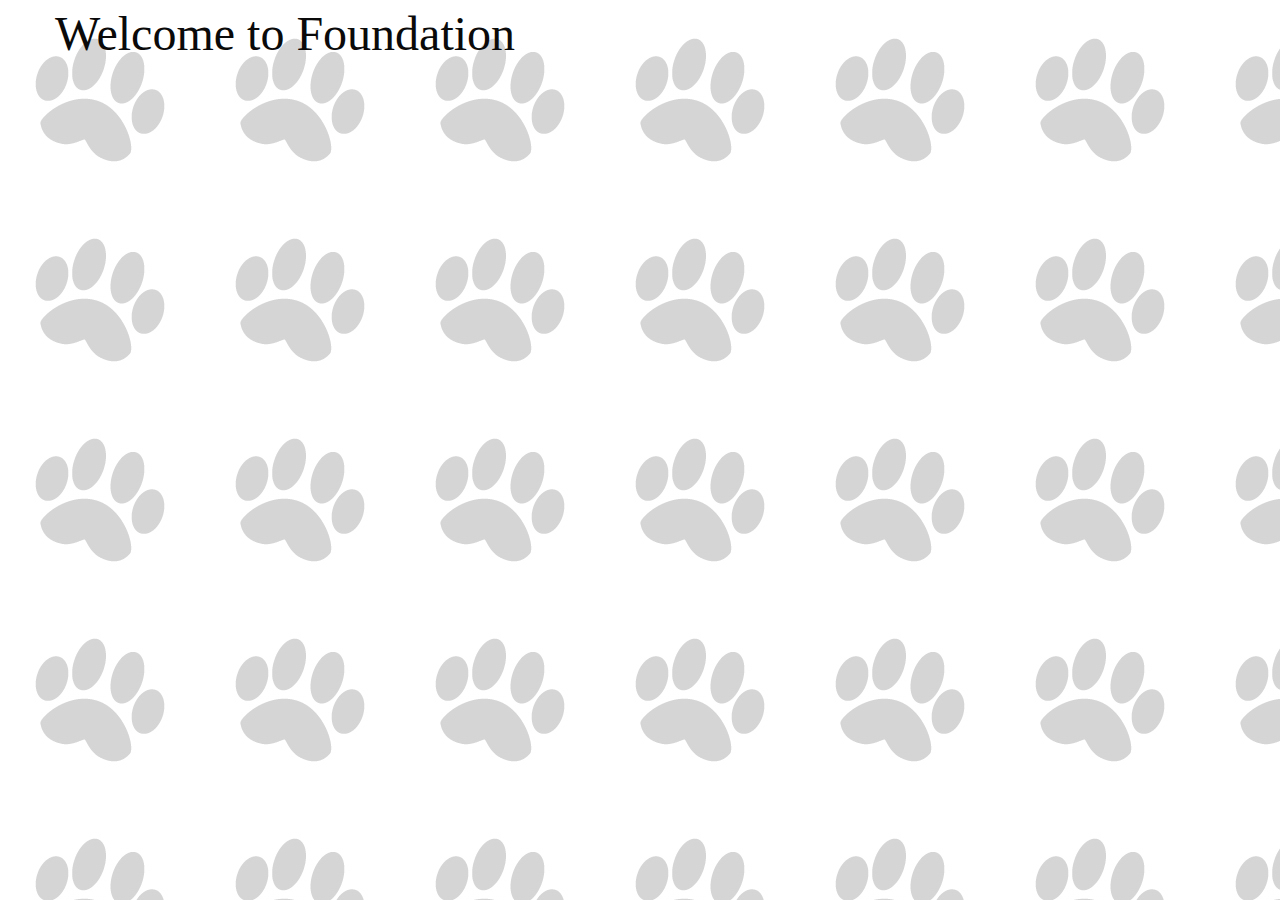
<file: basic_template.html>
<!doctype html>
<html class="no-js" lang="en" dir="ltr">
  <head>
    <meta charset="utf-8">
    <meta http-equiv="x-ua-compatible" content="ie=edge">
    <meta name="viewport" content="width=device-width, initial-scale=1.0">
    <title>Foundation for Sites</title>
    <link rel="stylesheet" href="css/foundation.css">
    <link rel="stylesheet" href="css/app.css">
  </head>
  <body>
    <div class="grid-container">
      <div class="grid-x grid-padding-x">
        <div class="large-12 cell">
          <h1>Welcome to Foundation</h1>
        </div>
      </div>
    </div>

    <script src="js/vendor/jquery.js"></script>
    <script src="js/vendor/what-input.js"></script>
    <script src="js/vendor/foundation.js"></script>
    <script src="js/app.js"></script>
  </body>
</html>
</file>
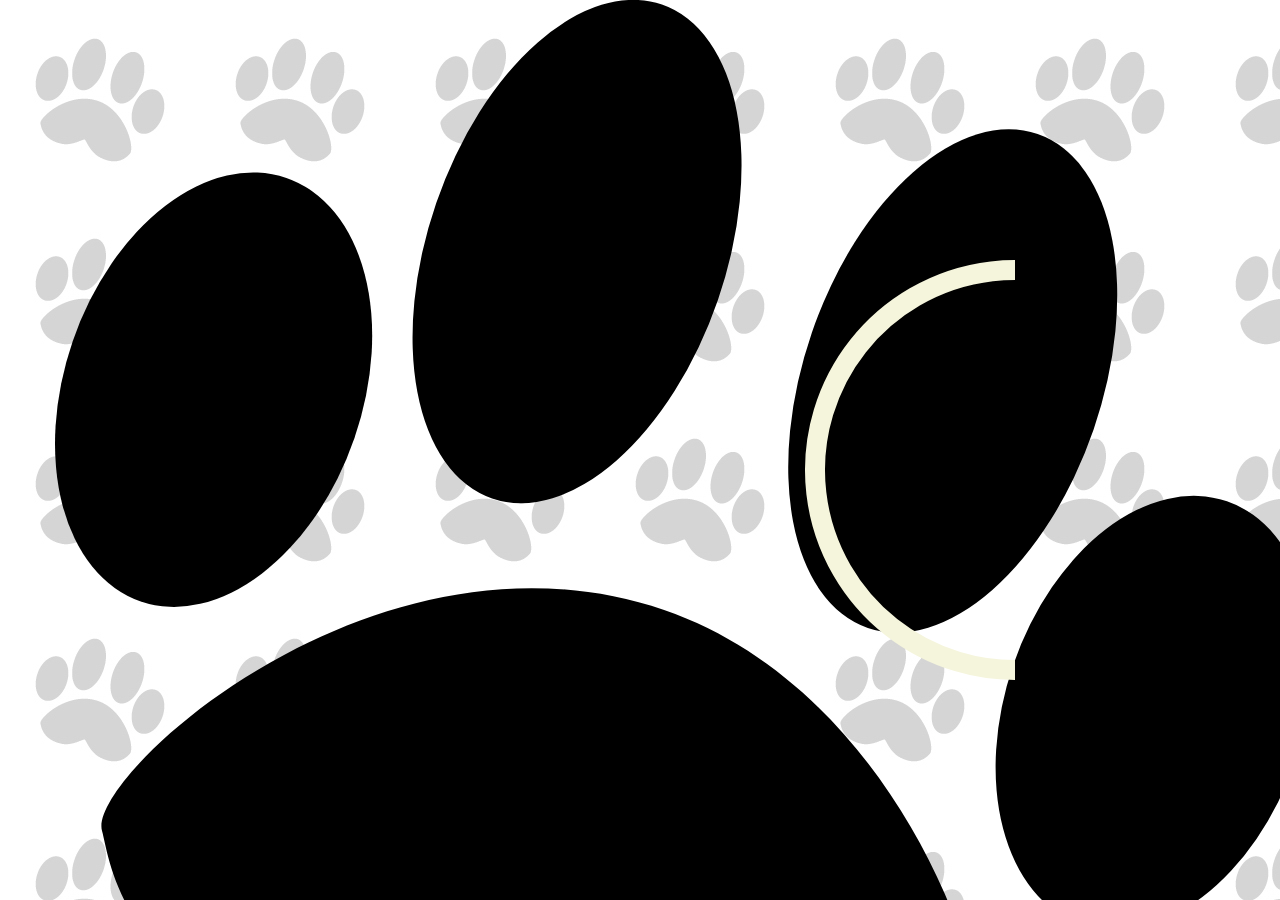
<file: splash.html>
<!doctype html>
<html class="no-js" lang="en" dir="ltr">
<head>
  <meta charset="utf-8">
  <meta http-equiv="x-ua-compatible" content="ie=edge">
  <meta name="viewport" content="width=device-width, initial-scale=1.0">
  <title>Peter Chang Webdesign Service Portfolio</title>
  <link rel="stylesheet" href="css/foundation.css">
  <link rel="stylesheet" href="css/app.css">

  <!-- <meta http-equiv="refresh" content="5"> -->
</head>
  <body id="contactpage"><a href="index.html">
    <div class="grid-container">
      <div class="grid-x grid-padding-x">
        <!--start of main navigation-->

        <!-- end of main navigation -->
        <div class="large-12 cell">
            <!-- <div class="bigPaw">
              <img src="images/paw_icon_big.svg"></a>
            </div> -->
            <!-- class="bigPaw" -->
            <div class="bigPaw">
              <canvas id="circle_canvas" width="640" height="1136">
                <div class="#">

                </div>
              </canvas>
              <p id="angle"></p>
            </div>

            <!-- getTime (works) -->
            <!-- <p id="mseconds1"></p> -->
        </div>
      </div>
    </div>

    <script src="js/vendor/jquery.js"></script>
    <script src="js/vendor/what-input.js"></script>
    <script src="js/vendor/foundation.js"></script>
    <script src="js/app.js"></script>
  </a>
  </body>
</html>
</file>
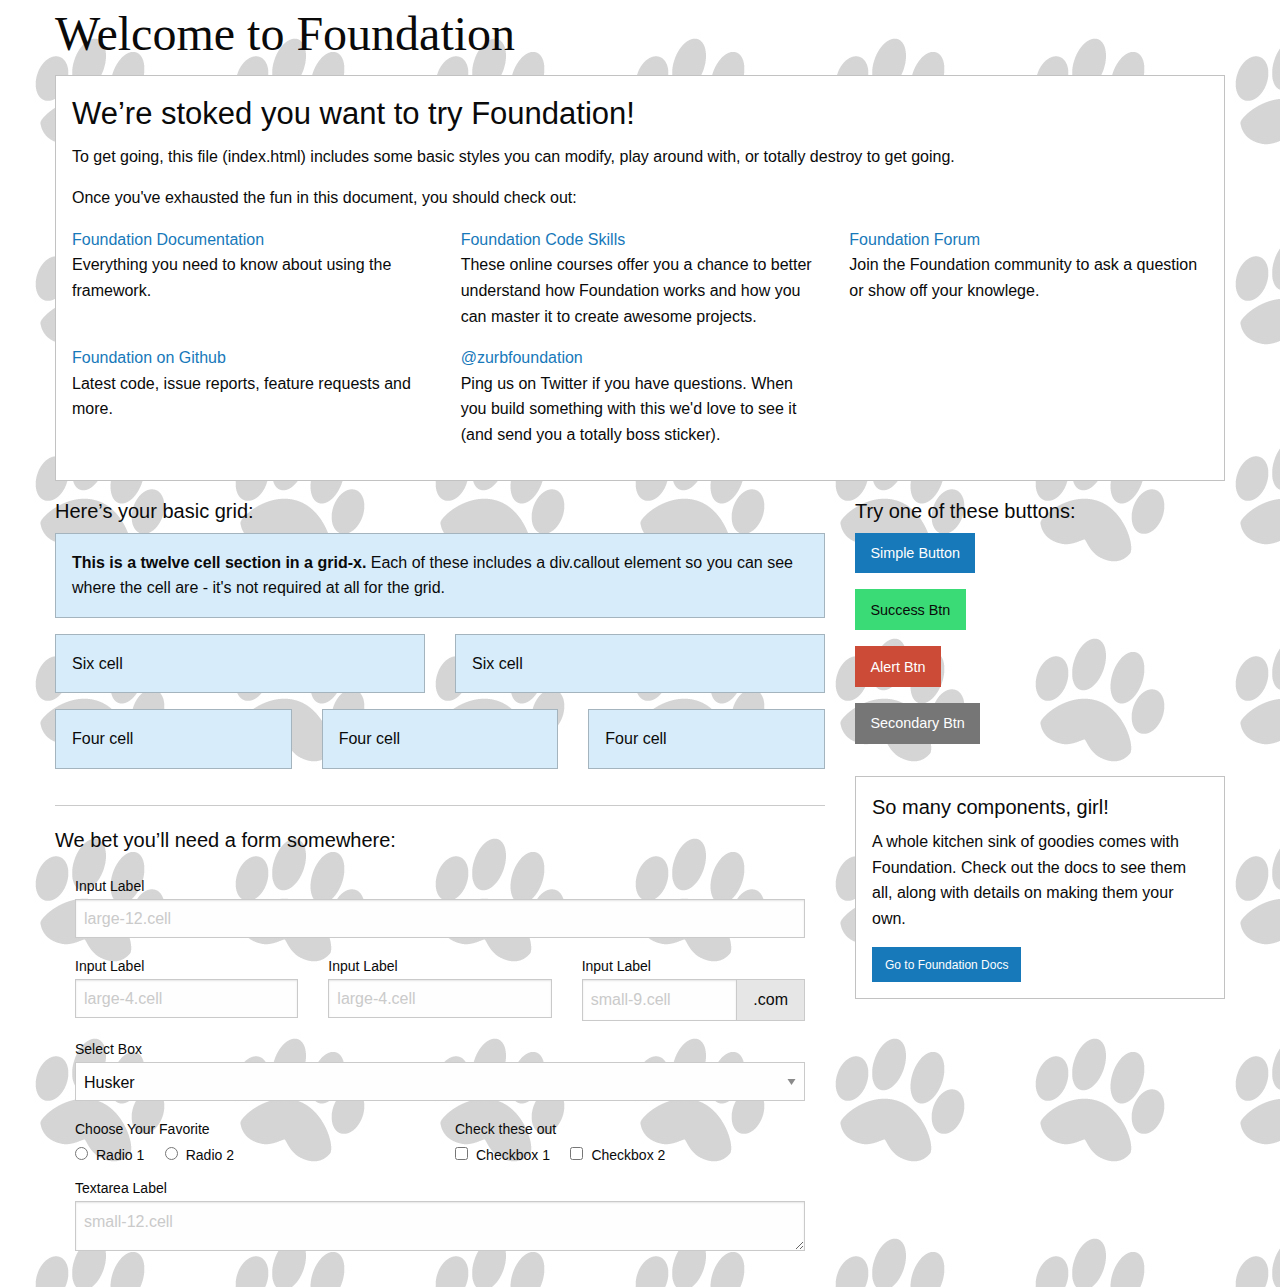
<file: zurb_template.html>
<!doctype html>
<html class="no-js" lang="en" dir="ltr">
  <head>
    <meta charset="utf-8">
    <meta http-equiv="x-ua-compatible" content="ie=edge">
    <meta name="viewport" content="width=device-width, initial-scale=1.0">
    <title>Foundation for Sites</title>
    <link rel="stylesheet" href="css/foundation.css">
    <link rel="stylesheet" href="css/app.css">
  </head>
  <body>
    <div class="grid-container">
      <div class="grid-x grid-padding-x">
        <div class="large-12 cell">
          <h1>Welcome to Foundation</h1>
        </div>
      </div>

      <div class="grid-x grid-padding-x">
        <div class="large-12 cell">
          <div class="callout">
            <h3>We&rsquo;re stoked you want to try Foundation! </h3>
            <p>To get going, this file (index.html) includes some basic styles you can modify, play around with, or totally destroy to get going.</p>
            <p>Once you've exhausted the fun in this document, you should check out:</p>
            <div class="grid-x grid-padding-x">
              <div class="large-4 medium-4 cell">
                <p><a href="http://foundation.zurb.com/docs">Foundation Documentation</a><br />Everything you need to know about using the framework.</p>
              </div>
              <div class="large-4 medium-4 cell">
                <p><a href="http://zurb.com/university/code-skills">Foundation Code Skills</a><br />These online courses offer you a chance to better understand how Foundation works and how you can master it to create awesome projects.</p>
              </div>
              <div class="large-4 medium-4 cell">
                <p><a href="http://foundation.zurb.com/forum">Foundation Forum</a><br />Join the Foundation community to ask a question or show off your knowlege.</p>
              </div>
            </div>
            <div class="grid-x grid-padding-x">
              <div class="large-4 medium-4 medium-push-2 cell">
                <p><a href="http://github.com/zurb/foundation">Foundation on Github</a><br />Latest code, issue reports, feature requests and more.</p>
              </div>
              <div class="large-4 medium-4 medium-pull-2 cell">
                <p><a href="https://twitter.com/ZURBfoundation">@zurbfoundation</a><br />Ping us on Twitter if you have questions. When you build something with this we'd love to see it (and send you a totally boss sticker).</p>
              </div>
            </div>
          </div>
        </div>
      </div>

      <div class="grid-x grid-padding-x">
        <div class="large-8 medium-8 cell">
          <h5>Here&rsquo;s your basic grid:</h5>
          <!-- Grid Example -->

          <div class="grid-x grid-padding-x">
            <div class="large-12 cell">
              <div class="primary callout">
                <p><strong>This is a twelve cell section in a grid-x.</strong> Each of these includes a div.callout element so you can see where the cell are - it's not required at all for the grid.</p>
              </div>
            </div>
          </div>
          <div class="grid-x grid-padding-x">
            <div class="large-6 medium-6 cell">
              <div class="primary callout">
                <p>Six cell</p>
              </div>
            </div>
            <div class="large-6 medium-6 cell">
              <div class="primary callout">
                <p>Six cell</p>
              </div>
            </div>
          </div>
          <div class="grid-x grid-padding-x">
            <div class="large-4 medium-4 small-4 cell">
              <div class="primary callout">
                <p>Four cell</p>
              </div>
            </div>
            <div class="large-4 medium-4 small-4 cell">
              <div class="primary callout">
                <p>Four cell</p>
              </div>
            </div>
            <div class="large-4 medium-4 small-4 cell">
              <div class="primary callout">
                <p>Four cell</p>
              </div>
            </div>
          </div>

          <hr />

          <h5>We bet you&rsquo;ll need a form somewhere:</h5>
          <form>
            <div class="grid-x grid-padding-x">
              <div class="large-12 cell">
                <label>Input Label</label>
                <input type="text" placeholder="large-12.cell" />
              </div>
            </div>
            <div class="grid-x grid-padding-x">
              <div class="large-4 medium-4 cell">
                <label>Input Label</label>
                <input type="text" placeholder="large-4.cell" />
              </div>
              <div class="large-4 medium-4 cell">
                <label>Input Label</label>
                <input type="text" placeholder="large-4.cell" />
              </div>
              <div class="large-4 medium-4 cell">
                <div class="grid-x">
                  <label>Input Label</label>
                  <div class="input-group">
                    <input type="text" placeholder="small-9.cell" class="input-group-field" />
                    <span class="input-group-label">.com</span>
                  </div>
                </div>
              </div>
            </div>
            <div class="grid-x grid-padding-x">
              <div class="large-12 cell">
                <label>Select Box</label>
                <select>
                  <option value="husker">Husker</option>
                  <option value="starbuck">Starbuck</option>
                  <option value="hotdog">Hot Dog</option>
                  <option value="apollo">Apollo</option>
                </select>
              </div>
            </div>
            <div class="grid-x grid-padding-x">
              <div class="large-6 medium-6 cell">
                <label>Choose Your Favorite</label>
                <input type="radio" name="pokemon" value="Red" id="pokemonRed"><label for="pokemonRed">Radio 1</label>
                <input type="radio" name="pokemon" value="Blue" id="pokemonBlue"><label for="pokemonBlue">Radio 2</label>
              </div>
              <div class="large-6 medium-6 cell">
                <label>Check these out</label>
                <input id="checkbox1" type="checkbox"><label for="checkbox1">Checkbox 1</label>
                <input id="checkbox2" type="checkbox"><label for="checkbox2">Checkbox 2</label>
              </div>
            </div>
            <div class="grid-x grid-padding-x">
              <div class="large-12 cell">
                <label>Textarea Label</label>
                <textarea placeholder="small-12.cell"></textarea>
              </div>
            </div>
          </form>
        </div>

        <div class="large-4 medium-4 cell">
          <h5>Try one of these buttons:</h5>
          <p><a href="#" class="button">Simple Button</a><br/>
          <a href="#" class="success button">Success Btn</a><br/>
          <a href="#" class="alert button">Alert Btn</a><br/>
          <a href="#" class="secondary button">Secondary Btn</a></p>
          <div class="callout">
            <h5>So many components, girl!</h5>
            <p>A whole kitchen sink of goodies comes with Foundation. Check out the docs to see them all, along with details on making them your own.</p>
            <a href="http://foundation.zurb.com/sites/docs/" class="small button">Go to Foundation Docs</a>
          </div>
        </div>
      </div>
    </div>

    <script src="js/vendor/jquery.js"></script>
    <script src="js/vendor/what-input.js"></script>
    <script src="js/vendor/foundation.js"></script>
    <script src="js/app.js"></script>
  </body>
</html>
</file>
<file: css/app.css>
/*
selector {property:value;}
*/

h1{
  font-family: 'Raleway';
}

h2{
  font-family: 'Roboto';
}
/*target-boxing*/
/*div{
  border: 1px solid red;
}*/

/*logo*/
#logo1{

  width: 80px;
  height: 80px;
  border-radius: 50%;
}
/*logo end*/

/*nav{
  border: 1px solid red;
}*/

.menuButton{
  border: solid 2px red;


}

/*li{
  font-style:
}*/


#indexpage .subnavigation li:nth-child(1){
  background-color: yellow;

}
#portfoliopage .subnavigation li:nth-child(2){
  background-color: yellow;

}
#aboutpage .subnavigation li:nth-child(3){
  background-color: yellow;

}
#contactpage .subnavigation li:nth-child(4){
  background-color: yellow;

}

.target{
  color: blue;
  font-style: red;
}

.orbit-slide{
  /*margin: 10px;*/
}

body{
  /*background: repeating-linear-gradient(red, yellow 10%, green 20%);*/
  font-family: 'Roboto', 'Arial', sans-serif;
  background-image: url('../images/paw_icon_2.jpg');

}

/*contact page*/

.tealbg {background-color: teal;

}
form{
  margin: 20px;
}



/* splash page*/
.bigPaw{
  margin: 20x;
  padding: 20px;
  position: fixed;
  background-image: url(../images/paw_icon_big.svg);
  background-repeat: no-repeat;
  width: 100%;
  text-align: center;

}

/*index page*/
.introText{
  font-style: 20px;
}

/*about page*/
.aboutBorder{
    font-style: 20px white;

    outline: 1px solid rgb(87, 181, 87);
    border: 7px solid white;

    background: rgb(87, 181, 87);
    margin: 10px 5px 10px 5px;
    padding: 10px 5px 10px 5px;

}

/*portfolio page*/
.portfolioImage{
  /*border: 10px solid blue;*/
  /*margin: 10px 10px 10px 10px;*/
  padding: 10px 10px 10px 10px;

}
</file>
